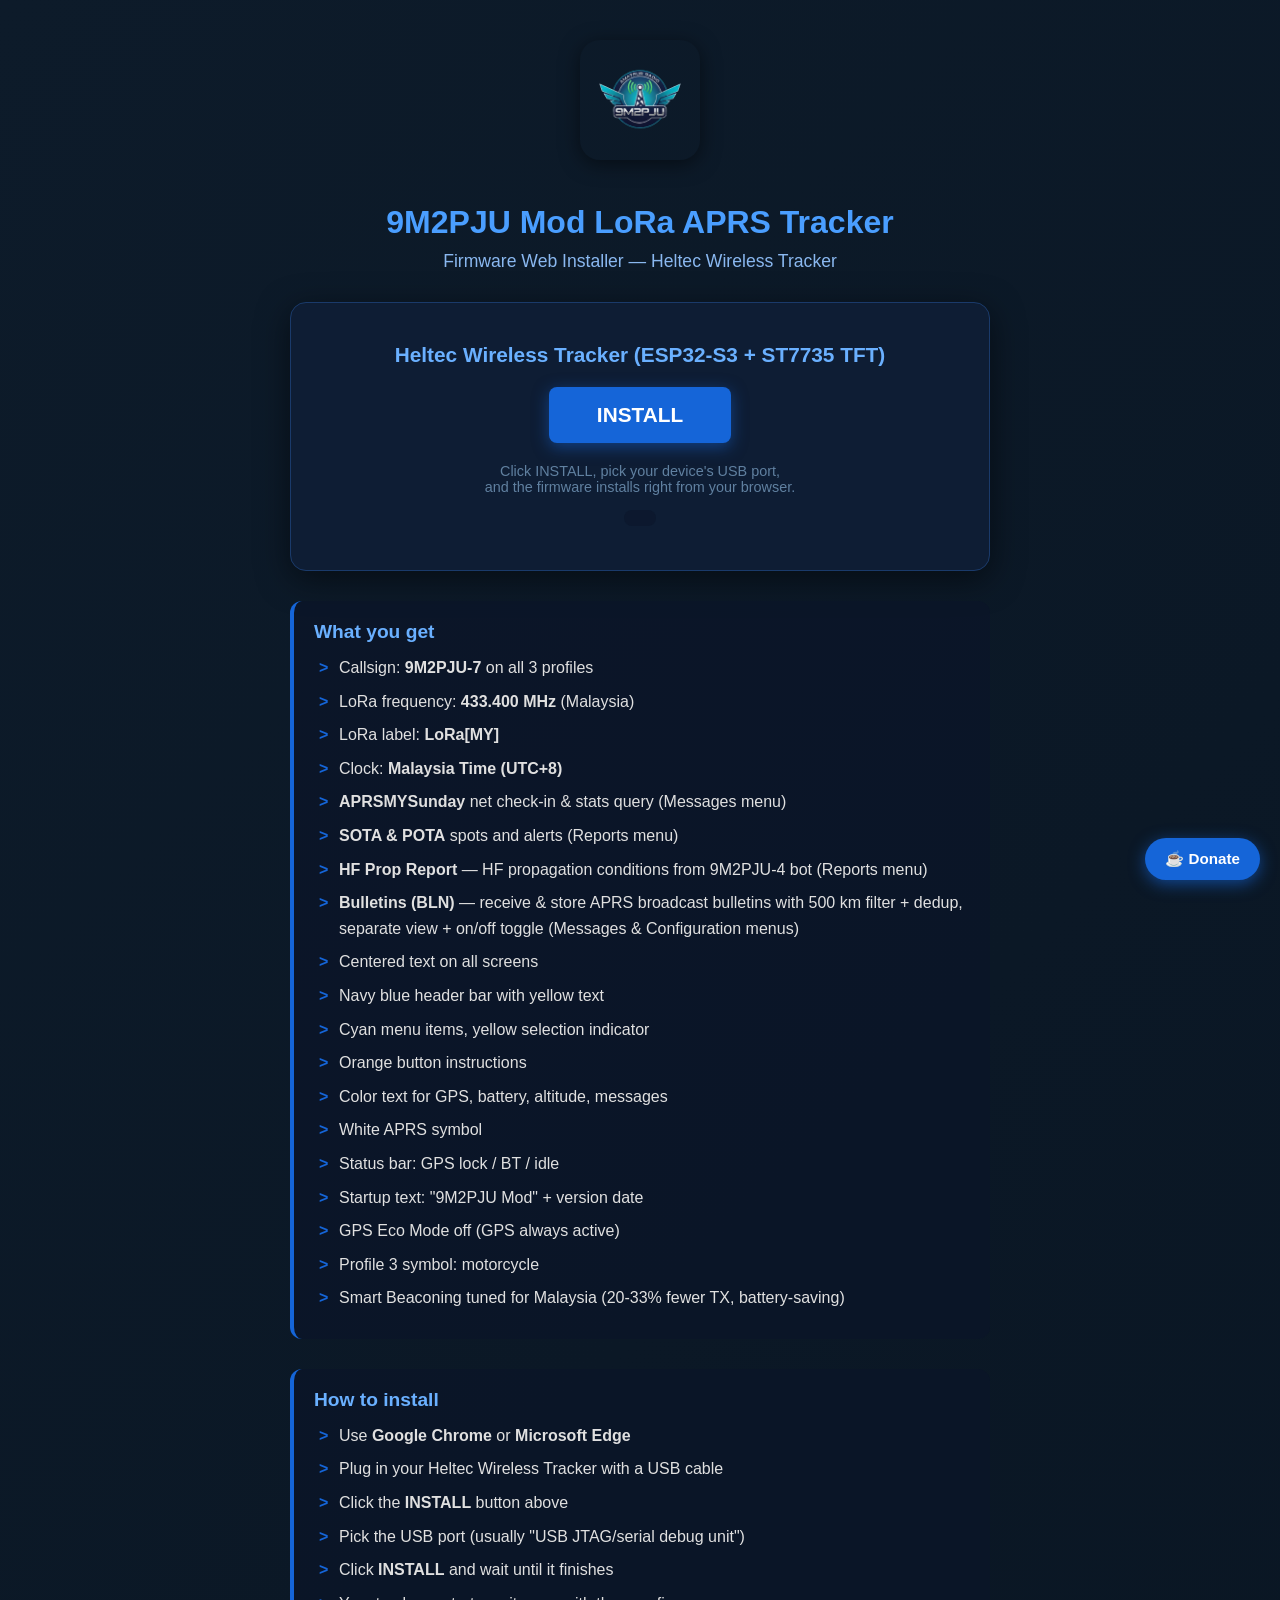
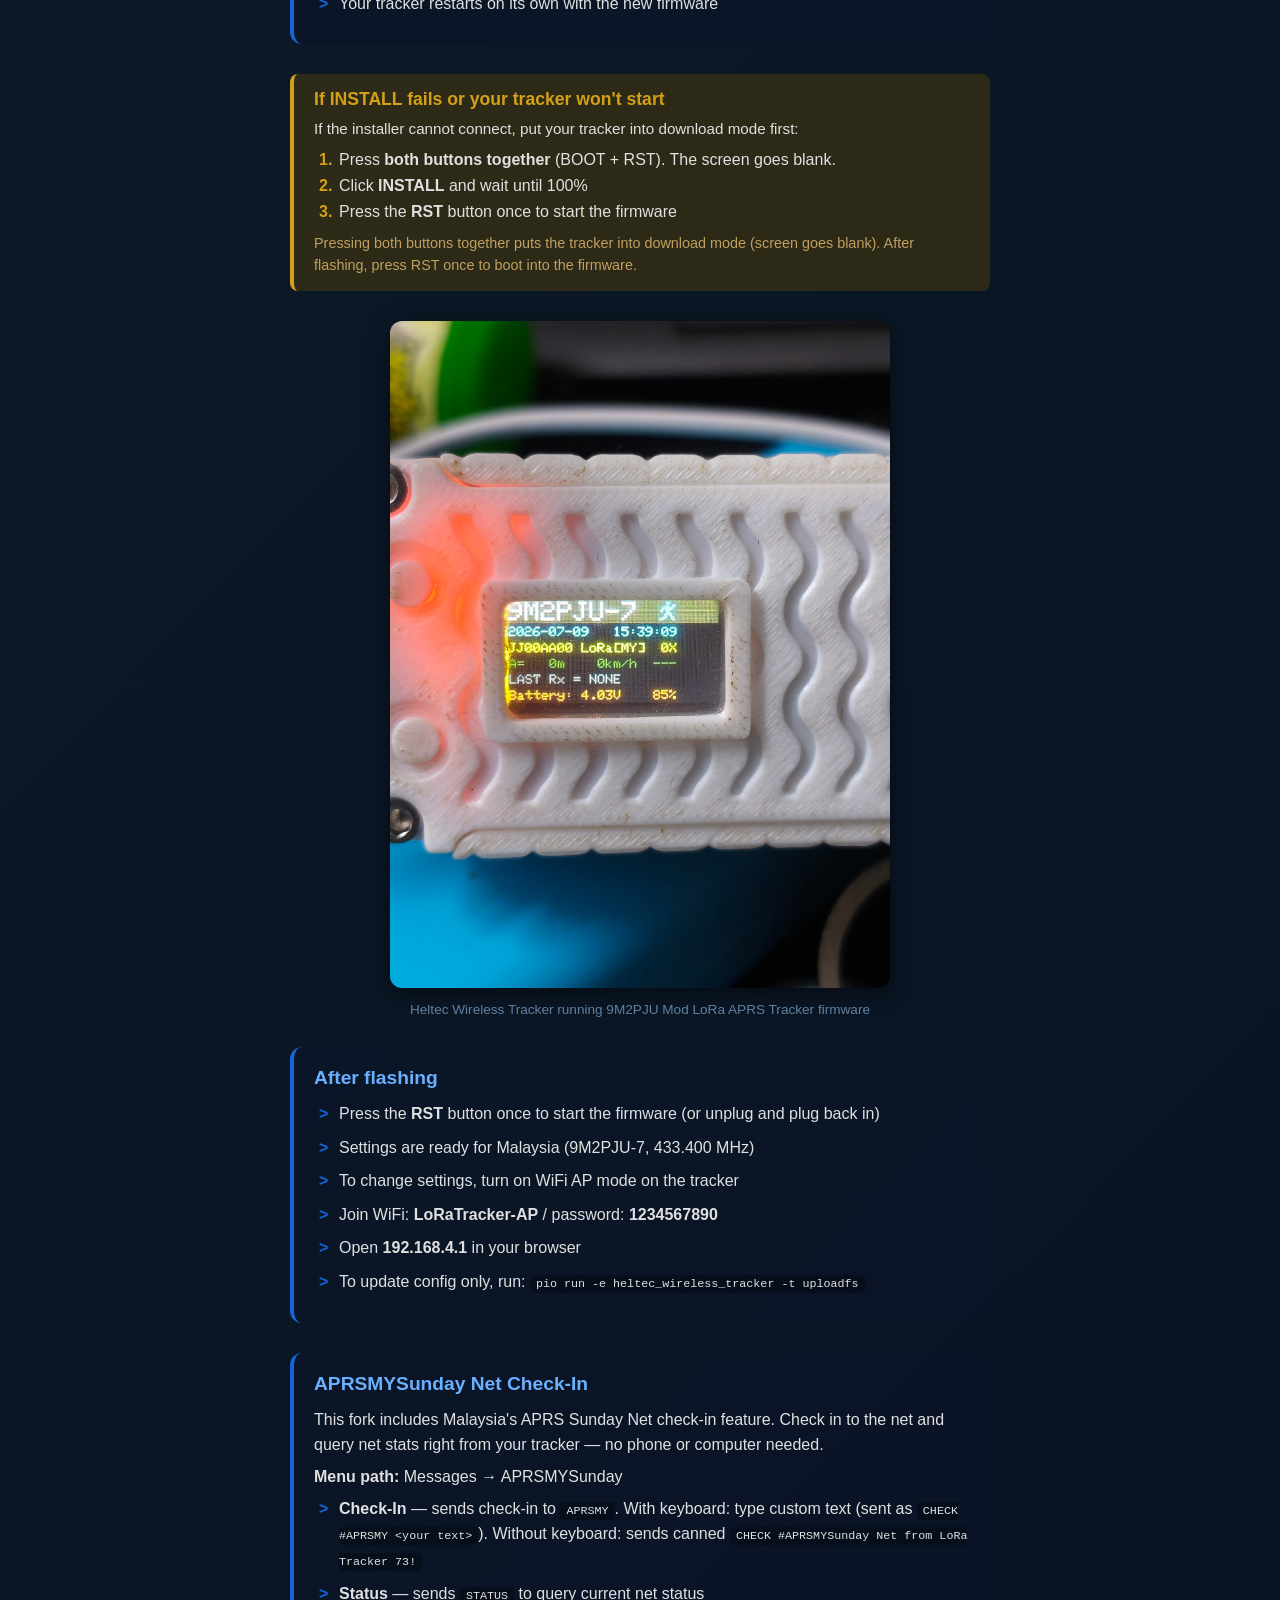
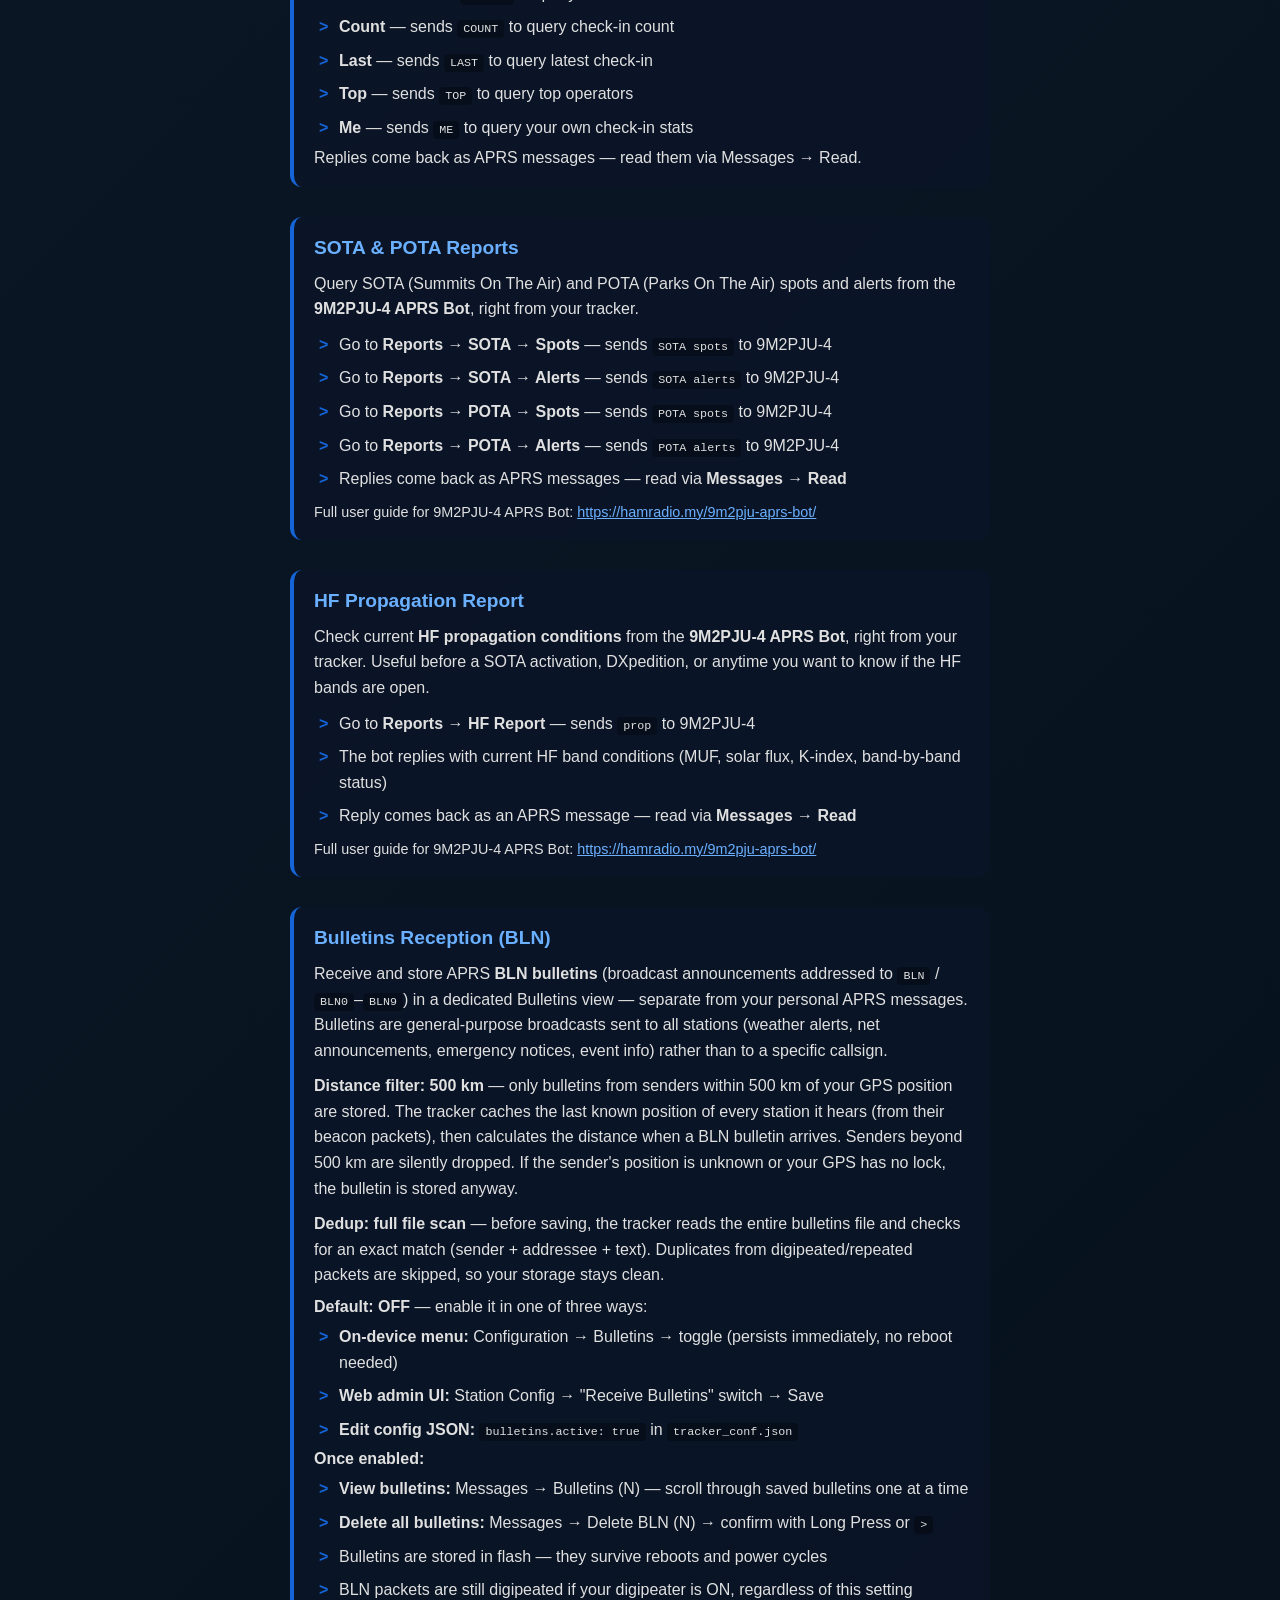
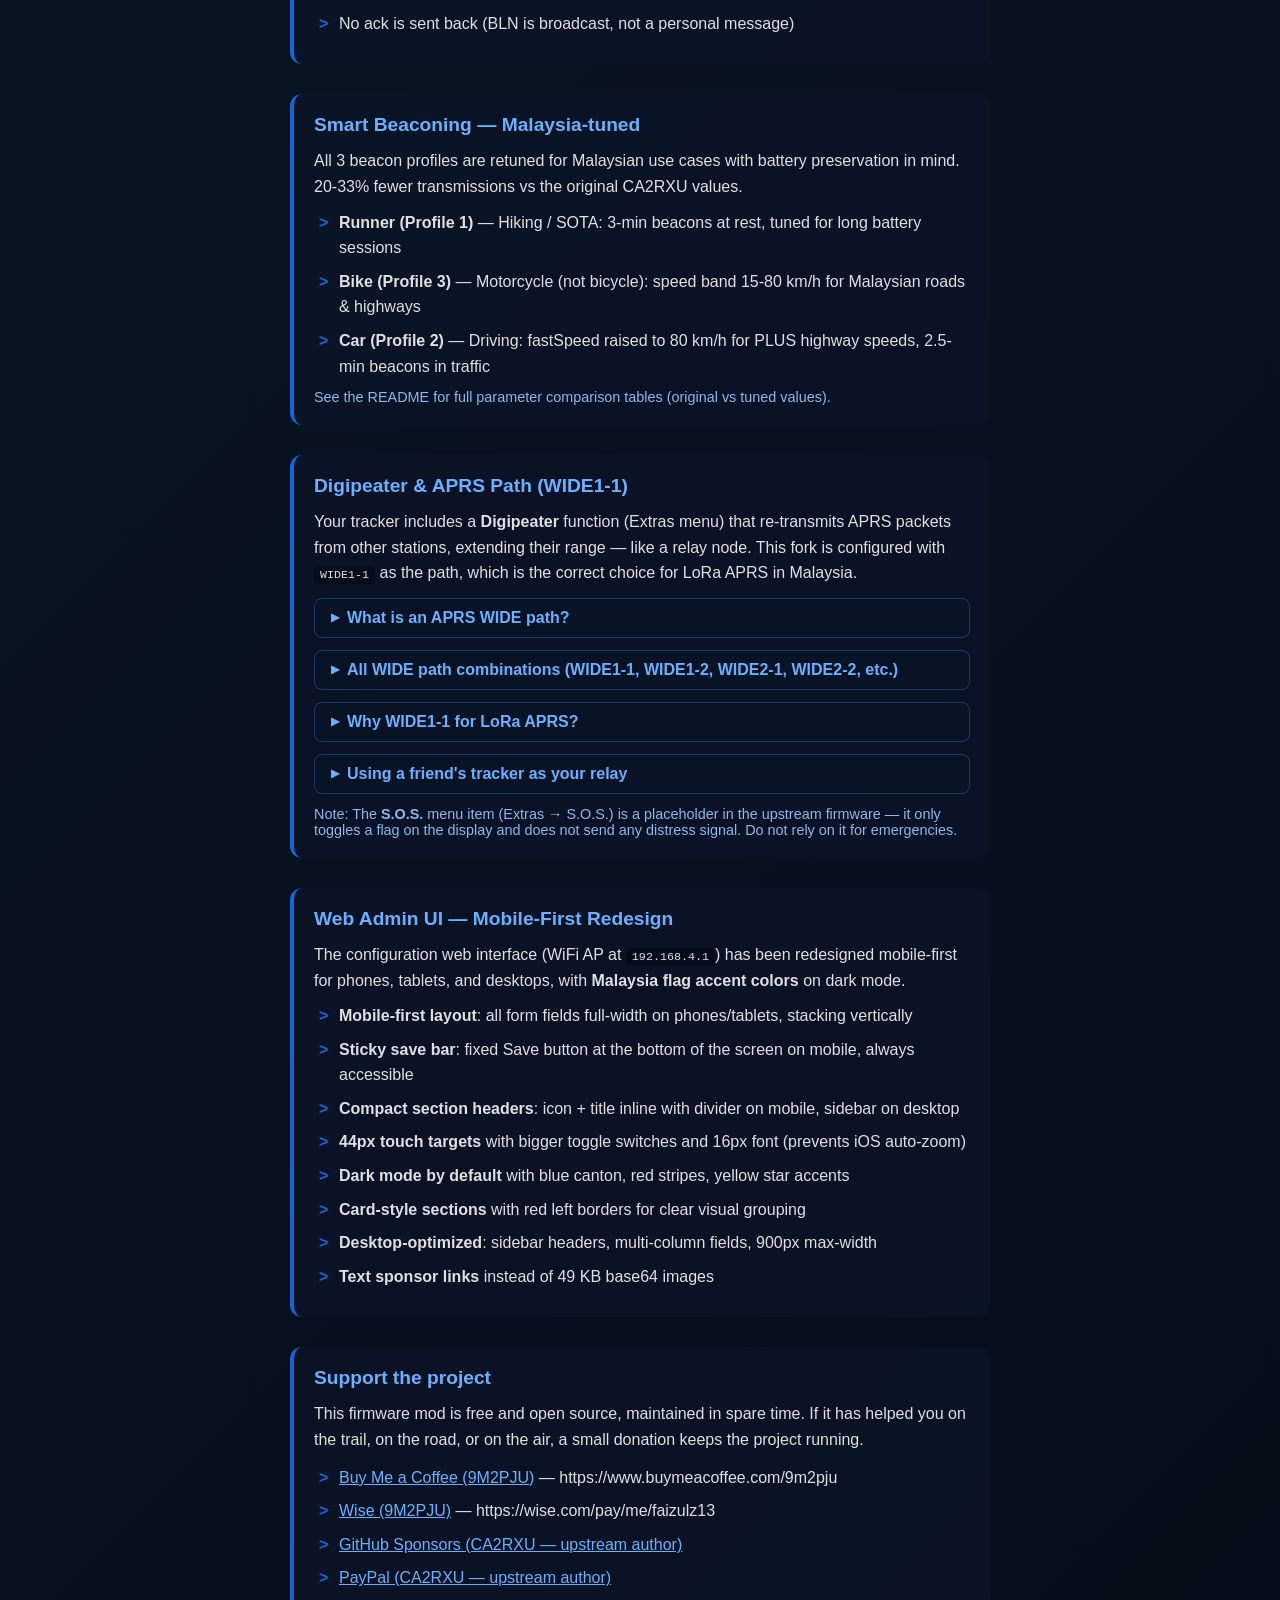
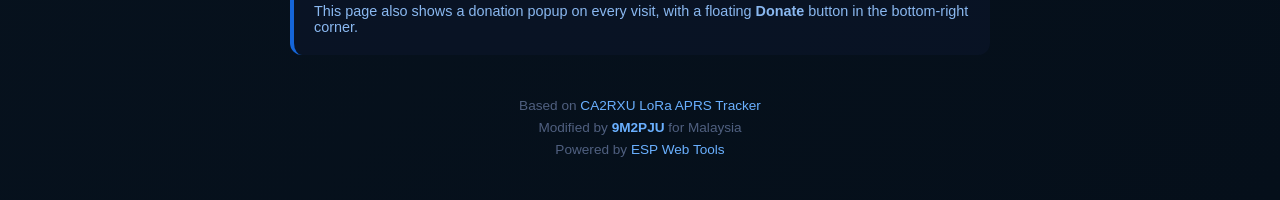
<file: docs/index.html>
<!DOCTYPE html>
<html lang="en">
<head>
    <meta charset="UTF-8">
    <meta name="viewport" content="width=device-width, initial-scale=1.0">
    <title>9M2PJU Mod LoRa APRS Tracker Firmware Web Installer — Browser-Based ESP32 Flash</title>
    <meta name="description" content="Install 9M2PJU Mod LoRa APRS Tracker firmware directly from your browser — no Arduino IDE, no USB drivers, no app needed. ESP32 LoRa APRS tracker for the Heltec Wireless Tracker with smart beaconing, APRS messaging, Winlink, BLN bulletins, SOTA/POTA reports, and APRSMY Sunday Net check-in. Tuned for Malaysian ham radio use.">
    <meta name="keywords" content="LoRa APRS, APRS tracker, ESP32, Heltec Wireless Tracker, ham radio, amateur radio, firmware, web flasher, browser install, 9M2PJU, Malaysia, smart beaconing, Winlink, SOTA, POTA, BLN bulletins, APRSMY, 433 MHz">
    <meta name="author" content="9M2PJU">
    <meta name="robots" content="index, follow, max-image-preview:large">
    <meta name="theme-color" content="#041326">
    <link rel="canonical" href="https://lora.hamradio.my/">
    <link rel="icon" type="image/png" href="favicon.png">
    <link rel="apple-touch-icon" href="logo.png">

    <!-- Open Graph / Facebook -->
    <meta property="og:type" content="website">
    <meta property="og:site_name" content="9M2PJU Ham Radio Projects">
    <meta property="og:title" content="9M2PJU Mod LoRa APRS Tracker — Browser-Based Firmware Installer">
    <meta property="og:description" content="Install LoRa APRS Tracker firmware directly from your browser. ESP32 LoRa APRS tracker for Heltec Wireless Tracker with smart beaconing, APRS messaging, Winlink, BLN bulletins, SOTA/POTA reports. No Arduino IDE or USB drivers needed.">
    <meta property="og:url" content="https://lora.hamradio.my/">
    <meta property="og:image" content="https://lora.hamradio.my/logo.png">
    <meta property="og:image:alt" content="9M2PJU Mod LoRa APRS Tracker firmware installer">
    <meta property="og:locale" content="en_US">

    <!-- Twitter / X Card -->
    <meta name="twitter:card" content="summary_large_image">
    <meta name="twitter:site" content="@9M2PJU">
    <meta name="twitter:creator" content="@9M2PJU">
    <meta name="twitter:title" content="9M2PJU Mod LoRa APRS Tracker — Browser-Based Firmware Installer">
    <meta name="twitter:description" content="Install LoRa APRS Tracker firmware directly from your browser. ESP32 LoRa APRS tracker for Heltec Wireless Tracker with smart beaconing, APRS messaging, Winlink, BLN bulletins, SOTA/POTA reports.">
    <meta name="twitter:image" content="https://lora.hamradio.my/logo.png">
    <meta name="twitter:image:alt" content="9M2PJU Mod LoRa APRS Tracker firmware installer">

    <!-- Structured data for search engines -->
    <script type="application/ld+json">
    {
      "@context": "https://schema.org",
      "@type": "SoftwareApplication",
      "name": "9M2PJU Mod LoRa APRS Tracker",
      "operatingSystem": "ESP32",
      "applicationCategory": "Firmware",
      "softwareVersion": "v2.0",
      "url": "https://lora.hamradio.my/",
      "downloadUrl": "https://lora.hamradio.my/",
      "description": "ESP32 LoRa APRS tracker firmware for the Heltec Wireless Tracker board. Forked from CA2RXU's LoRa APRS Tracker and tuned for Malaysian use cases with smart beaconing presets for hiking/SOTA, motorcycle, and car. Supports APRS messaging, Winlink, BLN bulletins, SOTA/POTA reports, and APRSMY Sunday Net check-in.",
      "author": {
        "@type": "Person",
        "name": "9M2PJU",
        "url": "https://hamradio.my/"
      },
      "offers": {
        "@type": "Offer",
        "price": "0",
        "priceCurrency": "USD"
      },
      "featureList": [
        "Browser-based firmware install (no Arduino IDE needed)",
        "Smart beaconing presets (Runner/Hiking, Motorcycle, Car)",
        "APRS messaging and Winlink support",
        "BLN bulletin reception with 500 km distance filter",
        "SOTA and POTA spot/alert reports via APRS Bot",
        "APRSMY Sunday Net check-in",
        "LoRa 433.400 MHz (Malaysia)",
        "Heltec Wireless Tracker (ESP32-S3 + ST7735 TFT)"
      ]
    }
    </script>
    <script type="application/ld+json">
    {
      "@context": "https://schema.org",
      "@type": "FAQPage",
      "mainEntity": [
        {
          "@type": "Question",
          "name": "How do I install the LoRa APRS Tracker firmware?",
          "acceptedAnswer": {
            "@type": "Answer",
            "text": "Open lora.hamradio.my in Chrome or Edge on a phone or computer, connect your Heltec Wireless Tracker via USB, click the Install button, and the firmware flashes directly in your browser. No Arduino IDE, no USB drivers, and no app installation required."
          }
        },
        {
          "@type": "Question",
          "name": "What hardware do I need?",
          "acceptedAnswer": {
            "@type": "Answer",
            "text": "You need a Heltec Wireless Tracker board (ESP32-S3 with LoRa and a ST7735 TFT display), a USB-C cable, and a web browser that supports Web Serial (Chrome, Edge, or Opera on desktop or Android). Firefox and Safari do not support Web Serial."
          }
        },
        {
          "@type": "Question",
          "name": "Is this firmware free?",
          "acceptedAnswer": {
            "@type": "Answer",
            "text": "Yes, the 9M2PJU Mod LoRa APRS Tracker is open source and free to install. It is a fork of CA2RXU's LoRa APRS Tracker, modified by 9M2PJU for Malaysian ham radio use with tuned smart beaconing presets, APRSMY Sunday Net check-in, BLN bulletins, and SOTA/POTA reports."
          }
        },
        {
          "@type": "Question",
          "name": "What LoRa frequency does it use?",
          "acceptedAnswer": {
            "@type": "Answer",
            "text": "The default frequency is 433.400 MHz, which is legal for amateur radio use in Malaysia. The frequency can be changed in the web admin UI or on-device configuration menu to match your local regulations."
          }
        }
      ]
    }
    </script>
    <script type="module" src="install-button.js"></script>
    <style>
        * { margin: 0; padding: 0; box-sizing: border-box; }
        body {
            font-family: -apple-system, BlinkMacSystemFont, 'Segoe UI', Roboto, Oxygen, Ubuntu, sans-serif;
            background: linear-gradient(135deg, #0d1b2a 0%, #050f1a 100%);
            color: #e0e0e0;
            min-height: 100vh;
            display: flex;
            flex-direction: column;
            align-items: center;
            padding: 20px;
        }
        .container { max-width: 700px; width: 100%; text-align: center; }
        h1 {
            font-size: 2em;
            margin: 30px 0 10px 0;
            color: #4a9eff;
        }
        .subtitle { font-size: 1.1em; color: #8ab8f0; margin-bottom: 30px; }
        .card {
            background: rgba(15, 30, 55, 0.85);
            border: 1px solid #1a3a6a;
            border-radius: 16px;
            padding: 40px 30px;
            margin: 20px 0;
            box-shadow: 0 8px 32px rgba(0, 0, 0, 0.5);
        }
        .device-label { font-size: 1.3em; font-weight: 600; margin-bottom: 15px; color: #6ab0ff; }
        .install-btn-wrapper { display: flex; justify-content: center; margin: 20px 0; }
        .install-btn-wrapper button {
            background: #1565d8;
            color: #ffffff;
            border: none;
            border-radius: 8px;
            padding: 16px 48px;
            font-size: 1.3em;
            font-weight: bold;
            cursor: pointer;
            box-shadow: 0 4px 16px rgba(21, 101, 216, 0.5);
            transition: all 0.2s;
        }
        .install-btn-wrapper button:hover {
            background: #1976e8;
            box-shadow: 0 6px 20px rgba(21, 101, 216, 0.7);
            transform: translateY(-1px);
        }
        .install-btn-wrapper button:active {
            transform: translateY(0);
        }
        .info {
            text-align: left; margin: 30px 0; padding: 20px;
            background: rgba(10, 20, 40, 0.7); border-radius: 12px; border-left: 4px solid #1565d8;
        }
        .info h2 { font-size: 1.2em; color: #6ab0ff; margin-bottom: 12px; }
        .info ul { list-style: none; padding-left: 5px; }
        .info li { margin: 8px 0; line-height: 1.6; padding-left: 20px; position: relative; }
        .info li::before { content: ">"; position: absolute; left: 0; color: #1565d8; font-weight: bold; }
        .warning {
            background: rgba(80, 60, 10, 0.5); border-left: 4px solid #d4a017;
            padding: 15px 20px; border-radius: 8px; margin: 20px 0; text-align: left;
        }
        .warning h2 { color: #d4a017; font-size: 1.1em; margin-bottom: 8px; }
        .warning p { line-height: 1.5; font-size: 0.95em; }
        .footer { margin: 40px 0 20px 0; font-size: 0.85em; color: #506080; line-height: 1.6; }
        .footer a { color: #6ab0ff; text-decoration: none; }
        .footer a:hover { text-decoration: underline; }
        #browserWarning { display: none; background: rgba(80, 30, 30, 0.7); border: 1px solid #a04040; border-radius: 8px; padding: 15px; margin: 20px 0; color: #e0a0a0; }
        code { background: rgba(0,0,0,0.3); padding: 2px 6px; border-radius: 4px; font-size: 0.9em; }
        details { margin: 12px 0; border: 1px solid #1a3a6a; border-radius: 8px; background: rgba(10, 20, 40, 0.5); overflow: hidden; }
        details summary { padding: 10px 16px; cursor: pointer; font-weight: 600; color: #6ab0ff; list-style: none; display: flex; align-items: center; gap: 8px; user-select: none; }
        details summary::-webkit-details-marker { display: none; }
        details summary::before { content: "\25B6"; font-size: 0.7em; transition: transform 0.2s; }
        details[open] summary::before { transform: rotate(90deg); }
        details summary:hover { background: rgba(20, 40, 70, 0.5); }
        details .details-content { padding: 0 16px 14px 16px; }
        /* Donation popup */
        #donateModal {
            display: none; position: fixed; inset: 0; z-index: 1000;
            background: rgba(0, 0, 0, 0.75); backdrop-filter: blur(4px);
            align-items: center; justify-content: center; padding: 20px;
        }
        #donateModal.open { display: flex; }
        .donate-card {
            background: linear-gradient(160deg, #0f1e38 0%, #0a1428 100%);
            border: 1px solid #1a3a6a; border-radius: 18px;
            max-width: 460px; width: 100%; padding: 32px 28px;
            box-shadow: 0 12px 48px rgba(0, 0, 0, 0.7);
            text-align: center; position: relative;
            animation: donatePop 0.3s ease-out;
        }
        @keyframes donatePop { from { transform: scale(0.92); opacity: 0; } to { transform: scale(1); opacity: 1; } }
        .donate-card .donate-close {
            position: absolute; top: 10px; right: 14px;
            background: none; border: none; color: #506080;
            font-size: 1.6em; cursor: pointer; line-height: 1; padding: 4px;
        }
        .donate-card .donate-close:hover { color: #8ab8f0; }
        .donate-card h2 { color: #FFD700; font-size: 1.4em; margin-bottom: 8px; }
        .donate-card .donate-heart { font-size: 2.2em; margin-bottom: 6px; }
        .donate-card p { color: #c0d0e8; line-height: 1.6; font-size: 0.95em; margin-bottom: 18px; }
        .donate-btns { display: flex; flex-direction: column; gap: 10px; }
        .donate-btns a {
            display: block; padding: 13px 20px; border-radius: 10px;
            font-weight: 600; text-decoration: none; font-size: 1em;
            transition: all 0.2s;
        }
        .donate-btn-bmc { background: #ffdd00; color: #000; }
        .donate-btn-bmc:hover { background: #ffe44d; transform: translateY(-1px); }
        .donate-btn-wise { background: #163300; color: #9fe870; border: 1px solid #2a6b00; }
        .donate-btn-wise:hover { background: #1f4a00; transform: translateY(-1px); }
        .donate-btn-gs { background: rgba(255,255,255,0.06); color: #8ab8f0; border: 1px solid #1a3a6a; }
        .donate-btn-gs:hover { background: rgba(255,255,255,0.12); }
        .donate-qr {
            margin: 4px auto 16px auto; display: block;
            width: 200px; height: 200px; border-radius: 12px;
            background: #fff; padding: 8px;
            box-shadow: 0 4px 16px rgba(0,0,0,0.4);
        }
        .donate-qr-label { color: #FFD700; font-size: 0.9em; font-weight: 600; margin-bottom: 4px; }
        .donate-qr-hint { color: #8090b0; font-size: 0.78em; margin-bottom: 14px; }
        .donate-card .donate-footer { margin-top: 14px; font-size: 0.8em; color: #506080; }
        /* Floating donate button */
        #donateFloat {
            position: fixed; bottom: 20px; right: 20px; z-index: 900;
            background: #1565d8; color: #fff; border: none; border-radius: 50px;
            padding: 12px 20px; font-size: 0.95em; font-weight: 600; cursor: pointer;
            box-shadow: 0 4px 16px rgba(21, 101, 216, 0.6); transition: all 0.2s;
            display: flex; align-items: center; gap: 6px;
        }
        #donateFloat:hover { background: #1976e8; transform: translateY(-2px); box-shadow: 0 6px 20px rgba(21, 101, 216, 0.8); }
        #downloadCounter { padding: 8px 16px; border-radius: 8px; background: rgba(10, 20, 40, 0.5); display: inline-block; }
        #downloadCounter .counter-num { font-size: 1.4em; font-weight: bold; color: #6ab0ff; }
        #downloadCounter .counter-suffix { color: #8ab8f0; }
    </style>
</head>
<body>
    <div class="container">
        <img src="logo.png" alt="9M2PJU Logo" style="width: 120px; height: 120px; border-radius: 20px; margin: 20px 0 10px 0; box-shadow: 0 4px 20px rgba(0,0,0,0.5);">
        <h1>9M2PJU Mod LoRa APRS Tracker</h1>
        <p class="subtitle">Firmware Web Installer &mdash; Heltec Wireless Tracker</p>

        <div class="card">
            <div class="device-label">Heltec Wireless Tracker (ESP32-S3 + ST7735 TFT)</div>
            <div class="install-btn-wrapper">
                <esp-web-install-button
                    manifest="manifest-heltec-wireless-tracker.json?v=22">
                    <button slot="activate">INSTALL</button>
                </esp-web-install-button>
            </div>
            <div id="installFallback" style="display:none; margin-top: 20px;">
                <p style="color: #d4a017; margin-bottom: 15px;">
                    INSTALL button not working? Your browser may be blocking it.
                </p>
                <p style="margin-bottom: 10px;">
                    Try <strong>Chrome Incognito mode</strong>. Or turn off browser add-ons and try again.
                </p>
                <p>
                    Or flash from your computer with PlatformIO:<br>
                    <code>pio run -e heltec_wireless_tracker -t upload</code>
                </p>
            </div>
            <p style="font-size: 0.9em; color: #6080a0;">
                Click INSTALL, pick your device's USB port,<br>
                and the firmware installs right from your browser.
            </p>
            <div id="downloadCounter" style="margin-top: 15px; font-size: 0.85em; color: #506080;">
                <span id="counterLabel">Loading install count&hellip;</span>
            </div>
        </div>

        <div id="rebootMessage" class="warning" style="display: none;">
            <h2>Done! Now restart and set up your tracker</h2>
            <p>
                Firmware installed. If your tracker did not restart on its own, do this:
            </p>
            <ul style="list-style: none; padding-left: 5px; margin-top: 10px;">
                <li style="margin: 8px 0; padding-left: 20px; position: relative;">
                    <span style="position: absolute; left: 0; color: #d4a017; font-weight: bold;">1.</span>
                    Press the <strong>RST</strong> button once (or unplug and plug back in)
                </li>
                <li style="margin: 8px 0; padding-left: 20px; position: relative;">
                    <span style="position: absolute; left: 0; color: #d4a017; font-weight: bold;">2.</span>
                    Your tracker starts up with the new firmware
                </li>
            </ul>
            <p style="margin-top: 15px;">
                Then turn on the tracker WiFi and change your settings from a web page:
            </p>
            <ul style="list-style: none; padding-left: 5px; margin-top: 5px;">
                <li style="margin: 8px 0; padding-left: 20px; position: relative;">
                    <span style="position: absolute; left: 0; color: #d4a017; font-weight: bold;">3.</span>
                    Turn on the tracker <strong>WiFi</strong> (follow the device menu)
                </li>
                <li style="margin: 8px 0; padding-left: 20px; position: relative;">
                    <span style="position: absolute; left: 0; color: #d4a017; font-weight: bold;">4.</span>
                    On your phone or computer, join WiFi: <strong>LoRaTracker-AP</strong> / password: <strong>1234567890</strong>
                </li>
                <li style="margin: 8px 0; padding-left: 20px; position: relative;">
                    <span style="position: absolute; left: 0; color: #d4a017; font-weight: bold;">5.</span>
                    Open <strong>192.168.4.1</strong> in your browser and adjust your settings
                </li>
            </ul>
        </div>

        <div id="browserWarning" class="warning">
            <h2>Wrong browser</h2>
            <p>
                You need <strong>Google Chrome</strong> or <strong>Microsoft Edge</strong> to install.
                Firefox and Safari do not work. Please switch to Chrome or Edge.
            </p>
        </div>

        <div class="info">
            <h2>What you get</h2>
            <ul>
                <li>Callsign: <strong>9M2PJU-7</strong> on all 3 profiles</li>
                <li>LoRa frequency: <strong>433.400 MHz</strong> (Malaysia)</li>
                <li>LoRa label: <strong>LoRa[MY]</strong></li>
                <li>Clock: <strong>Malaysia Time (UTC+8)</strong></li>
                <li><strong>APRSMYSunday</strong> net check-in &amp; stats query (Messages menu)</li>
                <li><strong>SOTA &amp; POTA</strong> spots and alerts (Reports menu)</li>
                <li><strong>HF Prop Report</strong> &mdash; HF propagation conditions from 9M2PJU-4 bot (Reports menu)</li>
                <li><strong>Bulletins (BLN)</strong> &mdash; receive &amp; store APRS broadcast bulletins with 500 km filter + dedup, separate view + on/off toggle (Messages &amp; Configuration menus)</li>
                <li>Centered text on all screens</li>
                <li>Navy blue header bar with yellow text</li>
                <li>Cyan menu items, yellow selection indicator</li>
                <li>Orange button instructions</li>
                <li>Color text for GPS, battery, altitude, messages</li>
                <li>White APRS symbol</li>
                <li>Status bar: GPS lock / BT / idle</li>
                <li>Startup text: "9M2PJU Mod" + version date</li>
                <li>GPS Eco Mode off (GPS always active)</li>
                <li>Profile 3 symbol: motorcycle</li>
                <li>Smart Beaconing tuned for Malaysia (20-33% fewer TX, battery-saving)</li>
            </ul>
        </div>

        <div class="info">
            <h2>How to install</h2>
            <ul>
                <li>Use <strong>Google Chrome</strong> or <strong>Microsoft Edge</strong></li>
                <li>Plug in your Heltec Wireless Tracker with a USB cable</li>
                <li>Click the <strong>INSTALL</strong> button above</li>
                <li>Pick the USB port (usually "USB JTAG/serial debug unit")</li>
                <li>Click <strong>INSTALL</strong> and wait until it finishes</li>
                <li>Your tracker restarts on its own with the new firmware</li>
            </ul>
        </div>

        <div class="warning">
            <h2>If INSTALL fails or your tracker won't start</h2>
            <p>
                If the installer cannot connect, put your tracker into download mode first:
            </p>
            <ul style="list-style: none; padding-left: 5px; margin-top: 10px;">
                <li style="margin: 8px 0; padding-left: 20px; position: relative;">
                    <span style="position: absolute; left: 0; color: #d4a017; font-weight: bold;">1.</span>
                    Press <strong>both buttons together</strong> (BOOT + RST). The screen goes blank.
                </li>
                <li style="margin: 8px 0; padding-left: 20px; position: relative;">
                    <span style="position: absolute; left: 0; color: #d4a017; font-weight: bold;">2.</span>
                    Click <strong>INSTALL</strong> and wait until 100%
                </li>
                <li style="margin: 8px 0; padding-left: 20px; position: relative;">
                    <span style="position: absolute; left: 0; color: #d4a017; font-weight: bold;">3.</span>
                    Press the <strong>RST</strong> button once to start the firmware
                </li>
            </ul>
            <p style="margin-top: 12px; font-size: 0.9em; color: #c0a060;">
                Pressing both buttons together puts the tracker into download mode (screen goes blank).
                After flashing, press RST once to boot into the firmware.
            </p>
        </div>

        <div style="text-align: center; margin: 30px 0;">
            <img src="install-guide.jpg" alt="Heltec Wireless Tracker running 9M2PJU Mod LoRa APRS Tracker firmware" style="width: 100%; max-width: 500px; border-radius: 12px; box-shadow: 0 4px 20px rgba(0,0,0,0.5);">
            <p style="font-size: 0.85em; color: #6080a0; margin-top: 10px;">Heltec Wireless Tracker running 9M2PJU Mod LoRa APRS Tracker firmware</p>
        </div>

        <div class="info">
            <h2>After flashing</h2>
            <ul>
                <li>Press the <strong>RST</strong> button once to start the firmware (or unplug and plug back in)</li>
                <li>Settings are ready for Malaysia (9M2PJU-7, 433.400 MHz)</li>
                <li>To change settings, turn on WiFi AP mode on the tracker</li>
                <li>Join WiFi: <strong>LoRaTracker-AP</strong> / password: <strong>1234567890</strong></li>
                <li>Open <strong>192.168.4.1</strong> in your browser</li>
                <li>To update config only, run: <code>pio run -e heltec_wireless_tracker -t uploadfs</code></li>
            </ul>
        </div>

        <div class="info">
            <h2>APRSMYSunday Net Check-In</h2>
            <p style="margin-bottom: 10px; line-height: 1.6;">
                This fork includes Malaysia's APRS Sunday Net check-in feature.
                Check in to the net and query net stats right from your tracker — no phone or computer needed.
            </p>
            <p style="margin-bottom: 10px;"><strong>Menu path:</strong> Messages → APRSMYSunday</p>
            <ul>
                <li><strong>Check-In</strong> — sends check-in to <code>APRSMY</code>. With keyboard: type custom text (sent as <code>CHECK #APRSMY &lt;your text&gt;</code>). Without keyboard: sends canned <code>CHECK #APRSMYSunday Net from LoRa Tracker 73!</code></li>
                <li><strong>Status</strong> — sends <code>STATUS</code> to query current net status</li>
                <li><strong>Count</strong> — sends <code>COUNT</code> to query check-in count</li>
                <li><strong>Last</strong> — sends <code>LAST</code> to query latest check-in</li>
                <li><strong>Top</strong> — sends <code>TOP</code> to query top operators</li>
                <li><strong>Me</strong> — sends <code>ME</code> to query your own check-in stats</li>
            </ul>
            <p style="margin-bottom: 0;">Replies come back as APRS messages — read them via Messages → Read.</p>
        </div>

        <div class="info">
            <h2>SOTA &amp; POTA Reports</h2>
            <p style="margin-bottom: 10px; line-height: 1.6;">
                Query SOTA (Summits On The Air) and POTA (Parks On The Air) spots and alerts
                from the <strong>9M2PJU-4 APRS Bot</strong>, right from your tracker.
            </p>
            <ul>
                <li>Go to <strong>Reports → SOTA → Spots</strong> — sends <code>SOTA spots</code> to 9M2PJU-4</li>
                <li>Go to <strong>Reports → SOTA → Alerts</strong> — sends <code>SOTA alerts</code> to 9M2PJU-4</li>
                <li>Go to <strong>Reports → POTA → Spots</strong> — sends <code>POTA spots</code> to 9M2PJU-4</li>
                <li>Go to <strong>Reports → POTA → Alerts</strong> — sends <code>POTA alerts</code> to 9M2PJU-4</li>
                <li>Replies come back as APRS messages — read via <strong>Messages → Read</strong></li>
            </ul>
            <p style="margin-top: 12px; font-size: 0.9em;">
                Full user guide for 9M2PJU-4 APRS Bot: <a href="https://hamradio.my/9m2pju-aprs-bot/" target="_blank" style="color: #6ab0ff;">https://hamradio.my/9m2pju-aprs-bot/</a>
            </p>
        </div>

        <div class="info">
            <h2>HF Propagation Report</h2>
            <p style="margin-bottom: 10px; line-height: 1.6;">
                Check current <strong>HF propagation conditions</strong> from the
                <strong>9M2PJU-4 APRS Bot</strong>, right from your tracker. Useful before a
                SOTA activation, DXpedition, or anytime you want to know if the HF bands are open.
            </p>
            <ul>
                <li>Go to <strong>Reports → HF Report</strong> — sends <code>prop</code> to 9M2PJU-4</li>
                <li>The bot replies with current HF band conditions (MUF, solar flux, K-index, band-by-band status)</li>
                <li>Reply comes back as an APRS message — read via <strong>Messages → Read</strong></li>
            </ul>
            <p style="margin-top: 12px; font-size: 0.9em;">
                Full user guide for 9M2PJU-4 APRS Bot: <a href="https://hamradio.my/9m2pju-aprs-bot/" target="_blank" style="color: #6ab0ff;">https://hamradio.my/9m2pju-aprs-bot/</a>
            </p>
        </div>

        <div class="info">
            <h2>Bulletins Reception (BLN)</h2>
            <p style="margin-bottom: 10px; line-height: 1.6;">
                Receive and store APRS <strong>BLN bulletins</strong> (broadcast announcements
                addressed to <code>BLN</code> / <code>BLN0</code>&ndash;<code>BLN9</code>) in a
                dedicated Bulletins view &mdash; separate from your personal APRS messages.
                Bulletins are general-purpose broadcasts sent to all stations (weather alerts,
                net announcements, emergency notices, event info) rather than to a specific callsign.
            </p>
            <p style="margin-bottom: 10px; line-height: 1.6;">
                <strong>Distance filter: 500 km</strong> &mdash; only bulletins from senders within
                500 km of your GPS position are stored. The tracker caches the last known position
                of every station it hears (from their beacon packets), then calculates the distance
                when a BLN bulletin arrives. Senders beyond 500 km are silently dropped. If the
                sender's position is unknown or your GPS has no lock, the bulletin is stored anyway.
            </p>
            <p style="margin-bottom: 10px; line-height: 1.6;">
                <strong>Dedup: full file scan</strong> &mdash; before saving, the tracker reads the
                entire bulletins file and checks for an exact match (sender + addressee + text).
                Duplicates from digipeated/repeated packets are skipped, so your storage stays clean.
            </p>
            <p style="margin-bottom: 6px;"><strong>Default: OFF</strong> &mdash; enable it in one of three ways:</p>
            <ul>
                <li><strong>On-device menu:</strong> Configuration &rarr; Bulletins &rarr; toggle (persists immediately, no reboot needed)</li>
                <li><strong>Web admin UI:</strong> Station Config &rarr; "Receive Bulletins" switch &rarr; Save</li>
                <li><strong>Edit config JSON:</strong> <code>bulletins.active: true</code> in <code>tracker_conf.json</code></li>
            </ul>
            <p style="margin-bottom: 6px;"><strong>Once enabled:</strong></p>
            <ul>
                <li><strong>View bulletins:</strong> Messages &rarr; Bulletins (N) &mdash; scroll through saved bulletins one at a time</li>
                <li><strong>Delete all bulletins:</strong> Messages &rarr; Delete BLN (N) &rarr; confirm with Long Press or <code>&gt;</code></li>
                <li>Bulletins are stored in flash &mdash; they survive reboots and power cycles</li>
                <li>BLN packets are still digipeated if your digipeater is ON, regardless of this setting</li>
                <li>No ack is sent back (BLN is broadcast, not a personal message)</li>
            </ul>
        </div>

        <div class="info">
            <h2>Smart Beaconing &mdash; Malaysia-tuned</h2>
            <p style="margin-bottom: 10px; line-height: 1.6;">
                All 3 beacon profiles are retuned for Malaysian use cases with battery preservation
                in mind. 20-33% fewer transmissions vs the original CA2RXU values.
            </p>
            <ul>
                <li><strong>Runner (Profile 1)</strong> &mdash; Hiking / SOTA: 3-min beacons at rest, tuned for long battery sessions</li>
                <li><strong>Bike (Profile 3)</strong> &mdash; Motorcycle (not bicycle): speed band 15-80 km/h for Malaysian roads &amp; highways</li>
                <li><strong>Car (Profile 2)</strong> &mdash; Driving: fastSpeed raised to 80 km/h for PLUS highway speeds, 2.5-min beacons in traffic</li>
            </ul>
            <p style="margin-top: 10px; font-size: 0.9em; color: #8ab8f0;">
                See the README for full parameter comparison tables (original vs tuned values).
            </p>
        </div>

        <div class="info">
            <h2>Digipeater &amp; APRS Path (WIDE1-1)</h2>
            <p style="margin-bottom: 10px; line-height: 1.6;">
                Your tracker includes a <strong>Digipeater</strong> function (Extras menu) that
                re-transmits APRS packets from other stations, extending their range &mdash; like a
                relay node. This fork is configured with <code>WIDE1-1</code> as the path, which is
                the correct choice for LoRa APRS in Malaysia.
            </p>

            <details>
                <summary>What is an APRS WIDE path?</summary>
                <div class="details-content">
                    <p style="margin-bottom: 10px; line-height: 1.6;">
                        When you send an APRS packet, it only travels as far as your radio signal reaches.
                        A <strong>digipeater</strong> (digital repeater) is a station that hears your packet
                        and re-transmits it so it can travel further &mdash; like passing a message along a
                        chain of people. The <strong>path</strong> field in your settings tells digipeaters
                        <em>which ones</em> may relay your packet and <em>how many times</em>.
                    </p>
                    <p style="margin-bottom: 10px; line-height: 1.6;">
                        The path uses the format <code>WIDE<em>n</em>-<em>N</em></code>, where:
                    </p>
                    <ul>
                        <li><strong>First number (<code>WIDE<strong>1</strong>-1</code>) = the digipeater type (alias).</strong> This tells <em>which kind</em> of digipeater may relay your packet:
                            <ul style="margin-top: 5px; padding-left: 20px;">
                                <li><code>WIDE1</code> = <strong>fill-in digipeater</strong> &mdash; simple, low-power stations like another tracker or a home station. Good for one short hop to fill coverage gaps.</li>
                                <li><code>WIDE2</code> = <strong>wide-coverage digipeater</strong> &mdash; higher-power stations on tall buildings or hills, covering a larger area.</li>
                                <li><code>WIDE3</code> = rarely used, would require a WIDE3-capable digipeater. Almost never needed.</li>
                            </ul>
                        </li>
                        <li><strong>Second number (<code>WIDE1-<strong>1</strong></code>) = the hop counter.</strong> This tells <em>how many times</em> the packet may be relayed. Each digipeater that relays it subtracts 1. When it reaches 0, no more relaying.
                            <ul style="margin-top: 5px; padding-left: 20px;">
                                <li><code>-1</code> = one hop (relayed once, then stops)</li>
                                <li><code>-2</code> = two hops (relayed twice, then stops)</li>
                                <li><code>-3</code> = three hops (rarely appropriate)</li>
                            </ul>
                        </li>
                    </ul>
                    <p style="margin-top: 10px; line-height: 1.6;">
                        <strong>Example:</strong> You send <code>WIDE2-2</code>. Digipeater A hears it,
                        relays it as <code>WIDE2-1</code> (subtracted 1). Digipeater B hears that, relays it
                        as <code>WIDE2-0</code> (subtracted 1 again). Now the counter is 0 &mdash; no more
                        digipeaters will relay it. Your packet traveled 2 hops total.
                    </p>
                </div>
            </details>

            <details>
                <summary>All WIDE path combinations (WIDE1-1, WIDE1-2, WIDE2-1, WIDE2-2, etc.)</summary>
                <div class="details-content">
                    <div style="overflow-x: auto; margin: 10px 0;">
                        <table style="width: 100%; border-collapse: collapse; font-size: 0.9em;">
                            <thead>
                                <tr style="border-bottom: 2px solid #1a3a6a;">
                                    <th style="text-align: left; padding: 8px; color: #6ab0ff;">Path</th>
                                    <th style="text-align: left; padding: 8px; color: #6ab0ff;">Type</th>
                                    <th style="text-align: left; padding: 8px; color: #6ab0ff;">Hops</th>
                                    <th style="text-align: left; padding: 8px; color: #6ab0ff;">Good for LoRa?</th>
                                </tr>
                            </thead>
                            <tbody>
                                <tr style="border-bottom: 1px solid #1a3a6a;">
                                    <td style="padding: 8px;"><code>WIDE1-1</code></td>
                                    <td style="padding: 8px;">Fill-in</td>
                                    <td style="padding: 8px;">1</td>
                                    <td style="padding: 8px; color: #4caf50;"><strong>Yes &mdash; recommended</strong></td>
                                </tr>
                                <tr style="border-bottom: 1px solid #1a3a6a;">
                                    <td style="padding: 8px;"><code>WIDE1-2</code></td>
                                    <td style="padding: 8px;">Fill-in</td>
                                    <td style="padding: 8px;">2</td>
                                    <td style="padding: 8px; color: #d4a017;">No &mdash; non-standard, fill-in digis should only do 1 hop</td>
                                </tr>
                                <tr style="border-bottom: 1px solid #1a3a6a;">
                                    <td style="padding: 8px;"><code>WIDE2-1</code></td>
                                    <td style="padding: 8px;">Wide</td>
                                    <td style="padding: 8px;">1</td>
                                    <td style="padding: 8px; color: #d4a017;">Rarely &mdash; needs a wide digi, most LoRa trackers only do WIDE1</td>
                                </tr>
                                <tr style="border-bottom: 1px solid #1a3a6a;">
                                    <td style="padding: 8px;"><code>WIDE2-2</code></td>
                                    <td style="padding: 8px;">Wide</td>
                                    <td style="padding: 8px;">2</td>
                                    <td style="padding: 8px; color: #ff5252;">No &mdash; too many hops for LoRa, causes congestion</td>
                                </tr>
                                <tr style="border-bottom: 1px solid #1a3a6a;">
                                    <td style="padding: 8px;"><code>WIDE1-1,WIDE2-1</code></td>
                                    <td style="padding: 8px;">Fill-in + Wide</td>
                                    <td style="padding: 8px;">2 total</td>
                                    <td style="padding: 8px; color: #d4a017;">Only if two digipeaters are chained between you and the iGATE</td>
                                </tr>
                                <tr style="border-bottom: 1px solid #1a3a6a;">
                                    <td style="padding: 8px;"><code>WIDE1-1,WIDE2-2</code></td>
                                    <td style="padding: 8px;">Fill-in + Wide</td>
                                    <td style="padding: 8px;">3 total</td>
                                    <td style="padding: 8px; color: #ff5252;">No &mdash; 3 hops is too much for LoRa</td>
                                </tr>
                                <tr style="border-bottom: 1px solid #1a3a6a;">
                                    <td style="padding: 8px;"><code>WIDE3-3</code></td>
                                    <td style="padding: 8px;">N/A</td>
                                    <td style="padding: 8px;">3</td>
                                    <td style="padding: 8px; color: #ff5252;">No &mdash; never appropriate, considered interference (QRM)</td>
                                </tr>
                                <tr>
                                    <td style="padding: 8px;"><code>RELAY</code></td>
                                    <td style="padding: 8px;">Legacy</td>
                                    <td style="padding: 8px;">1</td>
                                    <td style="padding: 8px; color: #ff5252;">No &mdash; obsolete, no longer used in modern APRS</td>
                                </tr>
                            </tbody>
                        </table>
                    </div>
                    <p style="margin-top: 10px; line-height: 1.6;">
                        <strong>Composite paths</strong> like <code>WIDE1-1,WIDE2-1</code> request a chain:
                        first a fill-in digipeater handles the <code>WIDE1-1</code> part (1 hop), then a
                        wide digipeater handles the <code>WIDE2-1</code> part (1 more hop). The total is 2
                        hops. This is the classic path for VHF mobile stations in areas with no direct
                        iGATE coverage, but on LoRa it's almost never needed.
                    </p>
                </div>
            </details>

            <details>
                <summary>Why WIDE1-1 for LoRa APRS?</summary>
                <div class="details-content">
                    <ul>
                        <li><strong>LoRa range is already large</strong> (2-10 km+), so one hop is almost always enough to reach an iGATE</li>
                        <li><strong>LoRa is slow</strong> (~300 bps). Every extra hop means another full packet transmission on the air, eating airtime</li>
                        <li><strong>More hops = more collisions.</strong> On a shared channel, every relayed packet is another chance for two stations to transmit at once and destroy both packets</li>
                        <li><strong>WIDE1-1 is the global standard</strong> for portable and mobile trackers &mdash; it means "I'm a low-power portable, please relay me once"</li>
                        <li><strong>WIDE2-2 and higher</strong> are designed for VHF radio (144 MHz) where range is smaller and multiple hops are needed. On LoRa at 433 MHz, they just waste bandwidth</li>
                    </ul>
                </div>
            </details>

            <details>
                <summary>Using a friend's tracker as your relay</summary>
                <div class="details-content">
                    <p style="margin-bottom: 10px; line-height: 1.6;">
                        If you have no iGATE nearby but a friend with a LoRa APRS tracker is near one, they
                        can turn ON their digipeater to relay your packets to the iGATE.
                    </p>
                    <ul>
                        <li>Both trackers must use the same path: <code>WIDE1-1</code></li>
                        <li>The digipeater only relays packets whose path matches its own configured path</li>
                        <li>Your friend turns ON digipeater (Extras &rarr; Digipeater). You keep yours OFF</li>
                        <li>You must be within LoRa range of your friend (typically 2-10 km, more with line-of-sight)</li>
                        <li>Your packet: <code>9M2PJU-7&gt;APLRT1,WIDE1-1:...</code> &rarr; friend relays as <code>9M2PJU-7&gt;APLRT1,9M2ABC*,WIDE1-1:...</code> &rarr; iGATE &rarr; APRS-IS</li>
                    </ul>
                    <p style="margin-top: 8px; font-size: 0.9em; color: #8ab8f0; line-height: 1.5;">
                        The <code>*</code> after your friend's callsign means "this hop has been used."
                        It tells other digipeaters not to relay the same packet again, preventing loops.
                    </p>
                    <p style="margin-top: 12px; line-height: 1.6;">
                        <strong>How to verify:</strong> Search your callsign on
                        <a href="https://aprs.fi" target="_blank" style="color: #6ab0ff;">aprs.fi</a>.
                        You should see your friend's callsign with <code>*</code> in the path column &mdash;
                        that confirms their digipeater relayed your packet.
                    </p>
                </div>
            </details>

            <p style="margin-top: 12px; font-size: 0.9em; color: #8ab8f0;">
                Note: The <strong>S.O.S.</strong> menu item (Extras &rarr; S.O.S.) is a placeholder
                in the upstream firmware &mdash; it only toggles a flag on the display and does not
                send any distress signal. Do not rely on it for emergencies.
            </p>
        </div>

        <div class="info">
            <h2>Web Admin UI &mdash; Mobile-First Redesign</h2>
            <p style="margin-bottom: 10px; line-height: 1.6;">
                The configuration web interface (WiFi AP at <code>192.168.4.1</code>) has been redesigned
                mobile-first for phones, tablets, and desktops, with <strong>Malaysia flag accent colors</strong>
                on dark mode.
            </p>
            <ul>
                <li><strong>Mobile-first layout</strong>: all form fields full-width on phones/tablets, stacking vertically</li>
                <li><strong>Sticky save bar</strong>: fixed Save button at the bottom of the screen on mobile, always accessible</li>
                <li><strong>Compact section headers</strong>: icon + title inline with divider on mobile, sidebar on desktop</li>
                <li><strong>44px touch targets</strong> with bigger toggle switches and 16px font (prevents iOS auto-zoom)</li>
                <li><strong>Dark mode by default</strong> with blue canton, red stripes, yellow star accents</li>
                <li><strong>Card-style sections</strong> with red left borders for clear visual grouping</li>
                <li><strong>Desktop-optimized</strong>: sidebar headers, multi-column fields, 900px max-width</li>
                <li><strong>Text sponsor links</strong> instead of 49 KB base64 images</li>
            </ul>
        </div>

        <div class="info">
            <h2>Support the project</h2>
            <p style="margin-bottom: 12px; line-height: 1.6;">
                This firmware mod is free and open source, maintained in
                spare time. If it has helped you on the trail, on the road,
                or on the air, a small donation keeps the project running.
            </p>
            <ul>
                <li><a href="https://www.buymeacoffee.com/9m2pju" target="_blank" style="color: #6ab0ff;">Buy Me a Coffee (9M2PJU)</a> &mdash; https://www.buymeacoffee.com/9m2pju</li>
                <li><a href="https://wise.com/pay/me/faizulz13" target="_blank" style="color: #6ab0ff;">Wise (9M2PJU)</a> &mdash; https://wise.com/pay/me/faizulz13</li>
                <li><a href="https://github.com/sponsors/richonguzman" target="_blank" style="color: #6ab0ff;">GitHub Sponsors (CA2RXU &mdash; upstream author)</a></li>
                <li><a href="http://paypal.me/richonguzman" target="_blank" style="color: #6ab0ff;">PayPal (CA2RXU &mdash; upstream author)</a></li>
            </ul>
            <p style="margin-top: 12px; font-size: 0.9em; color: #8ab8f0;">
                This page also shows a donation popup on every visit, with a
                floating <strong>Donate</strong> button in the bottom-right corner.
            </p>
        </div>

        <div class="footer">
            <p>
                Based on <a href="https://github.com/richonguzman/LoRa_APRS_Tracker" target="_blank">CA2RXU LoRa APRS Tracker</a><br>
                Modified by <strong><a href="https://hamradio.my" target="_blank" style="color: #6ab0ff;">9M2PJU</a></strong> for Malaysia<br>
                Powered by <a href="https://esphome.github.io/esp-web-tools/" target="_blank">ESP Web Tools</a>
            </p>
        </div>
    </div>

    <!-- Donation popup -->
    <div id="donateModal">
        <div class="donate-card">
            <button class="donate-close" aria-label="Close">&times;</button>
            <div class="donate-heart">&#9749;</div>
            <h2>Support 9M2PJU</h2>
            <p>
                This firmware mod is free and open source, maintained in
                spare time. If it has helped you on the trail, on the road,
                or on the air, a small donation keeps the project running.
            </p>
            <div class="donate-qr-label">Scan with Malaysian e-wallet</div>
            <img class="donate-qr" src="donate-qr.jpg" alt="9M2PJU e-wallet QR code" width="200" height="200">
            <div class="donate-qr-hint">Touch 'n Go, GrabPay, Boost, ShopeePay, Maybank QRPay</div>
            <div class="donate-btns">
                <a class="donate-btn-bmc" href="https://www.buymeacoffee.com/9m2pju" target="_blank" rel="noopener">Buy Me a Coffee</a>
                <a class="donate-btn-wise" href="https://wise.com/pay/me/faizulz13" target="_blank" rel="noopener">Wise (faizulz13)</a>
                <a class="donate-btn-gs" href="https://github.com/sponsors/richonguzman" target="_blank" rel="noopener">GitHub Sponsors (CA2RXU)</a>
            </div>
            <p class="donate-footer">73 and thanks for the support!</p>
        </div>
    </div>
    <button id="donateFloat" aria-label="Donate">&#9749; Donate</button>

    <script>
        if (!('serial' in navigator)) {
            document.getElementById('browserWarning').style.display = 'block';
        }
        // Check if ESP Web Tools custom element loaded after 3 seconds
        setTimeout(function() {
            var btn = document.querySelector('esp-web-install-button');
            if (btn && btn.shadowRoot === null && !btn.querySelector('button')) {
                // Element exists but wasn't upgraded — script was blocked
                document.getElementById('installFallback').style.display = 'block';
            }
        }, 3000);

        // Show reboot message after a successful install.
        // The ewt-install-dialog element is created dynamically and appended
        // to document.body. Its "closed" event bubbles up (bubbles:true,
        // composed:true). When it fires, we check the dialog's _installState
        // to determine whether the flash actually succeeded.
        document.body.addEventListener('closed', function(e) {
            var dialog = e.target;
            var state = dialog && dialog._installState;
            var finished = state && state.state === 'finished';
            var msg = document.getElementById('rebootMessage');
            if (msg && finished) {
                msg.style.display = 'block';
                msg.scrollIntoView({ behavior: 'smooth', block: 'center' });
            }
            // Only count REAL successful installs (state === 'finished').
            // Clicks and cancels are NOT counted.
            if (finished) {
                registerInstallCount();
            }
        });
        // Show reboot message after a successful install (counter is independent).

        // Donation popup — shows on every visit, auto-closes after 10s, plus a floating button
        (function() {
            var modal = document.getElementById('donateModal');
            var floatBtn = document.getElementById('donateFloat');
            var autoCloseTimer = null;
            function openModal() {
                modal.classList.add('open');
                if (autoCloseTimer) clearTimeout(autoCloseTimer);
                autoCloseTimer = setTimeout(closeModal, 10000);
            }
            function closeModal() {
                modal.classList.remove('open');
                if (autoCloseTimer) { clearTimeout(autoCloseTimer); autoCloseTimer = null; }
            }
            floatBtn.addEventListener('click', openModal);
            modal.addEventListener('click', function(e) { if (e.target === modal) closeModal(); });
            document.querySelector('.donate-close').addEventListener('click', closeModal);
            document.addEventListener('keydown', function(e) { if (e.key === 'Escape') closeModal(); });
            setTimeout(openModal, 2500);
        })();

        // Install counter — shows total REAL successful installs via a
        // Cloudflare Worker + KV (not blocked by ad blockers like counterapi.dev).
        // Multi-project: each project has its own counter under stats.hamradio.my.
        // This page uses the "lora-tracker" project. Other projects (esp32-fox-hunt,
        // esp32-dx-cluster, etc.) use the same Worker with a different project name.
        // Increment fires only when the install dialog reports state === 'finished'.
        var registerInstallCount;
        (function() {
            var API_BASE = 'https://stats.hamradio.my/9m2pju-mod-lora-tracker-firmware';
            var counterLabel = document.getElementById('counterLabel');
            function renderCount(n) {
                counterLabel.innerHTML = '<span class="counter-num">' + n + '</span> <span class="counter-suffix">installs via this page</span>';
            }
            // Show current count to every visitor on page load
            fetch(API_BASE + '/')
                .then(function(r) { return r.json(); })
                .then(function(data) { renderCount(data.count || 0); })
                .catch(function() { counterLabel.textContent = ''; });
            // Increment on real successful install (called from closed handler)
            registerInstallCount = function() {
                fetch(API_BASE + '/up')
                    .then(function(r) { return r.json(); })
                    .then(function(data) { renderCount(data.count || 0); })
                    .catch(function() {});
            };
        })();
    </script>
</body>
</html>
</file>
